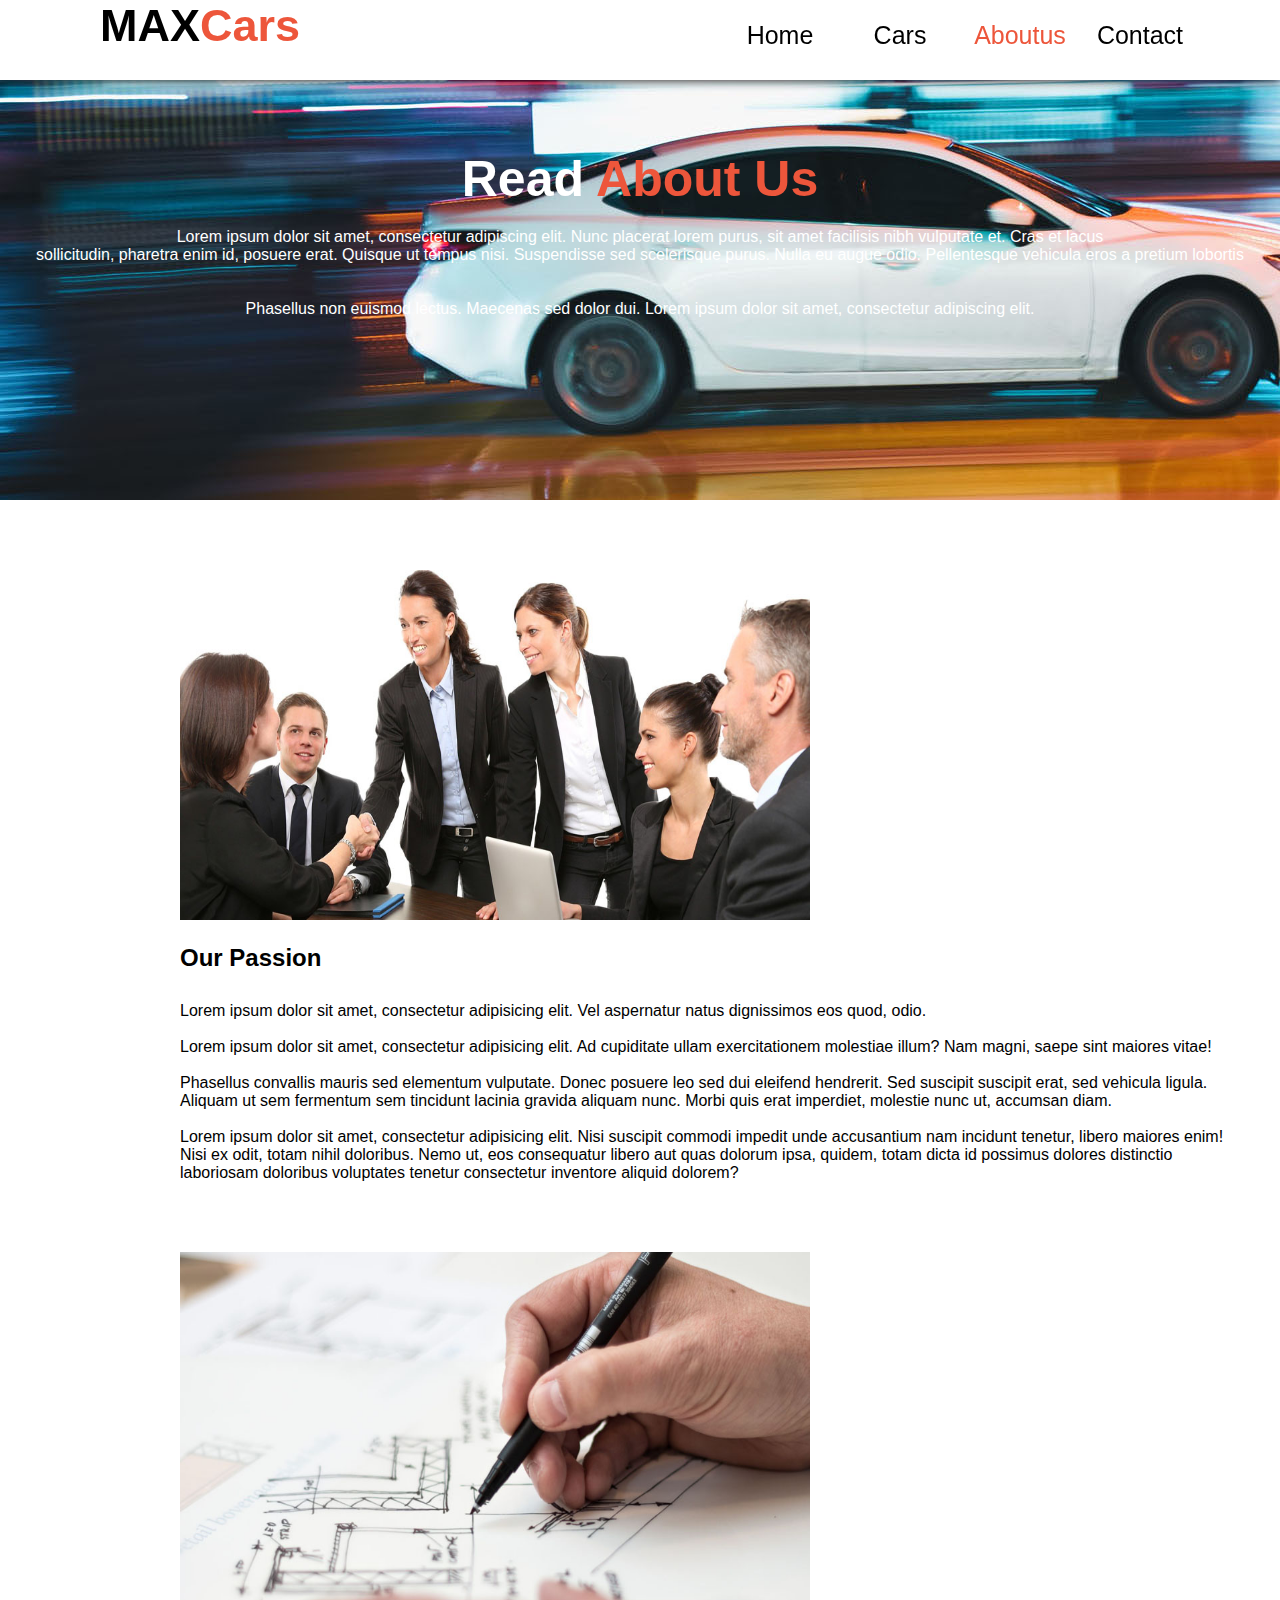
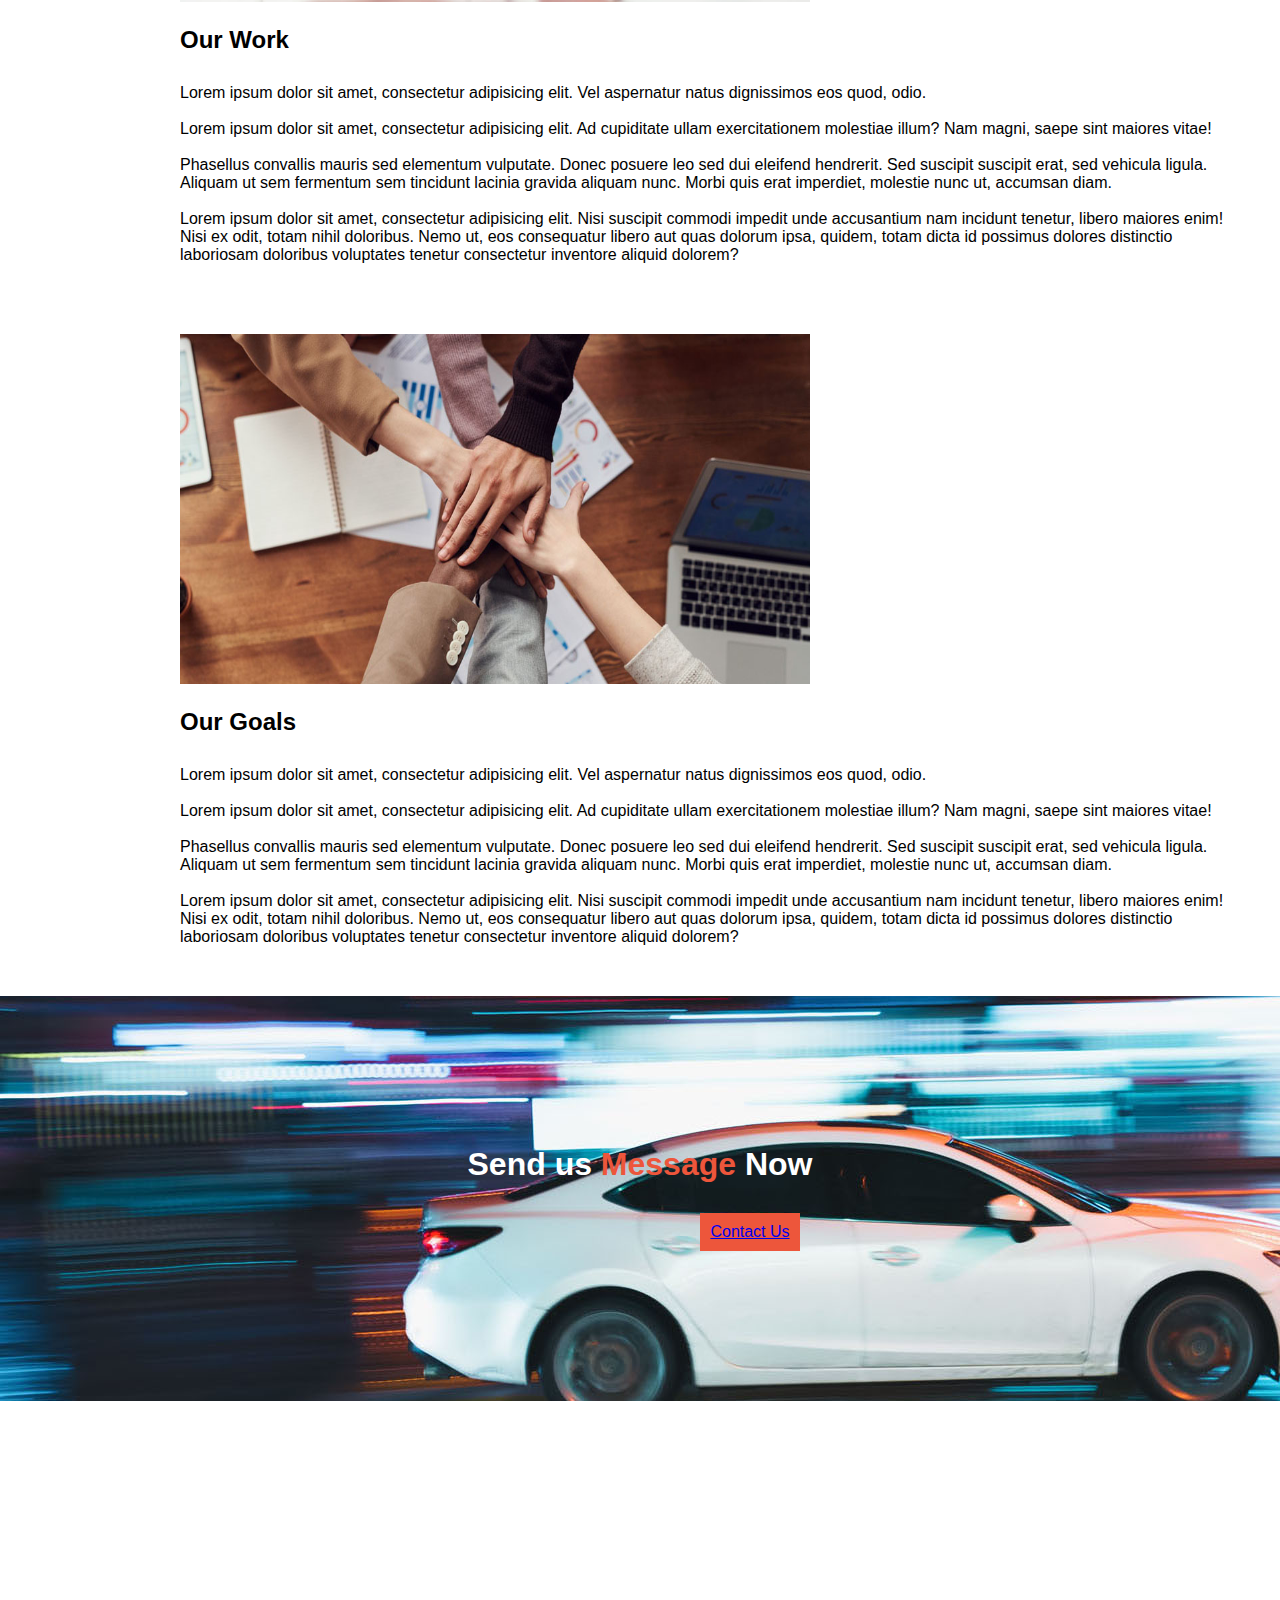
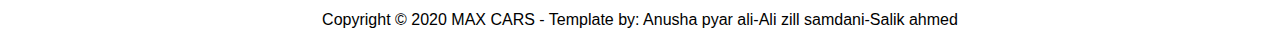
<file: about.html>
<!DOCTYPE html>
<html>
<head>
	<meta charset="utf-8">
	<meta name="viewport" content="width=device-width, initial-scale=1">
	<title>About us</title>
	<link rel="stylesheet" type="text/css" href="about.css">
</head>
<body>
<header id="navfixed">
	
		<!--Logo starts-->
			<div id="maxcars">
				<a href="home.html" style="text-decoration: none;"><span style="color: black; font-size: 45px; font-weight: 700;">MAX</span><span style="color: #ed563b; font-weight: 900; font-size: 45px;">Cars</span></a>
			</div>
		<!--menu starts-->	
			
				<ul>
					<li class="li"><a href="index.html">Home</a></li>
					<li class="li"><a href="cars.html">Cars</a></li>
					<li class="li"><a href="about.html" style="color: #ed563b">Aboutus</a></li>
					<li class="li"><a href="contact.html">Contact</a></li>
				</ul>
			
</header>
<div id="display">
	<h1 style="color:white;  padding-top: 150px; font-size:50px;">Read<span style="color:#ed563b;"> About Us</span></h1>
	<p style="color:white;padding: 20px;">Lorem ipsum dolor sit amet, consectetur adipiscing elit. Nunc placerat lorem purus, sit amet facilisis nibh vulputate et. Cras et lacus<br>sollicitudin, pharetra enim id, posuere erat. Quisque ut tempus nisi. Suspendisse sed scelerisque purus. Nulla eu augue odio. Pellentesque vehicula eros a pretium lobortis<br><br><br>Phasellus non euismod lectus. Maecenas sed dolor dui. Lorem ipsum dolor sit amet, consectetur adipiscing elit.</p>
</div>
<div id="content">
	<img src="pic9.jpg" width="630px" height="350px" style="padding-left: 180px; padding-top: 70px;">
	<h2 style="padding-left: 180px;padding-top: 20px;">Our Passion</h2>
	<p style="padding-left:180px; padding-top: 30px; padding-right: 40px;">Lorem ipsum dolor sit amet, consectetur adipisicing elit. Vel aspernatur natus dignissimos eos quod, odio.<br><br>

Lorem ipsum dolor sit amet, consectetur adipisicing elit. Ad cupiditate ullam exercitationem molestiae illum? Nam magni, saepe sint maiores vitae!
<br><br>
Phasellus convallis mauris sed elementum vulputate. Donec posuere leo sed dui eleifend hendrerit. Sed suscipit suscipit erat, sed vehicula ligula. Aliquam ut sem fermentum sem tincidunt lacinia gravida aliquam nunc. Morbi quis erat imperdiet, molestie nunc ut, accumsan diam.
<br><br>
Lorem ipsum dolor sit amet, consectetur adipisicing elit. Nisi suscipit commodi impedit unde accusantium nam incidunt tenetur, libero maiores enim! Nisi ex odit, totam nihil doloribus. Nemo ut, eos consequatur libero aut quas dolorum ipsa, quidem, totam dicta id possimus dolores distinctio laboriosam doloribus voluptates tenetur consectetur inventore aliquid dolorem?</p>
<img src="pic7.jpg" width="630px" height="350px" style="padding-left: 180px; padding-top: 70px;">
	<h2 style="padding-left: 180px;padding-top: 20px;">Our Work</h2>
	<p style="padding-left:180px; padding-top: 30px; padding-right: 40px;">Lorem ipsum dolor sit amet, consectetur adipisicing elit. Vel aspernatur natus dignissimos eos quod, odio.<br><br>

Lorem ipsum dolor sit amet, consectetur adipisicing elit. Ad cupiditate ullam exercitationem molestiae illum? Nam magni, saepe sint maiores vitae!
<br><br>
Phasellus convallis mauris sed elementum vulputate. Donec posuere leo sed dui eleifend hendrerit. Sed suscipit suscipit erat, sed vehicula ligula. Aliquam ut sem fermentum sem tincidunt lacinia gravida aliquam nunc. Morbi quis erat imperdiet, molestie nunc ut, accumsan diam.
<br><br>
Lorem ipsum dolor sit amet, consectetur adipisicing elit. Nisi suscipit commodi impedit unde accusantium nam incidunt tenetur, libero maiores enim! Nisi ex odit, totam nihil doloribus. Nemo ut, eos consequatur libero aut quas dolorum ipsa, quidem, totam dicta id possimus dolores distinctio laboriosam doloribus voluptates tenetur consectetur inventore aliquid dolorem?</p>
<img src="pic8.jpg" width="630px" height="350px" style="padding-left: 180px; padding-top: 70px;">
	<h2 style="padding-left: 180px;padding-top: 20px;">Our Goals</h2>
	<p style="padding-left:180px; padding-top: 30px; padding-right: 40px;">Lorem ipsum dolor sit amet, consectetur adipisicing elit. Vel aspernatur natus dignissimos eos quod, odio.<br><br>

Lorem ipsum dolor sit amet, consectetur adipisicing elit. Ad cupiditate ullam exercitationem molestiae illum? Nam magni, saepe sint maiores vitae!
<br><br>
Phasellus convallis mauris sed elementum vulputate. Donec posuere leo sed dui eleifend hendrerit. Sed suscipit suscipit erat, sed vehicula ligula. Aliquam ut sem fermentum sem tincidunt lacinia gravida aliquam nunc. Morbi quis erat imperdiet, molestie nunc ut, accumsan diam.
<br><br>
Lorem ipsum dolor sit amet, consectetur adipisicing elit. Nisi suscipit commodi impedit unde accusantium nam incidunt tenetur, libero maiores enim! Nisi ex odit, totam nihil doloribus. Nemo ut, eos consequatur libero aut quas dolorum ipsa, quidem, totam dicta id possimus dolores distinctio laboriosam doloribus voluptates tenetur consectetur inventore aliquid dolorem?</p>
<div id="send">
	<h1 style="color:white;text-align: center; padding-top:150px">Send us <span  style="color: #ed563b">Message</span> Now</h1>
	<div  style="background-color: #ed563b; padding:10px; width: 80px; margin-left:700px;margin-top: 30px;"><a href="contact.html">Contact Us</a></div>
</div>
<div id="foot"> <p style="margin-top:60px">Copyright © 2020 MAX CARS - Template by: Anusha pyar ali-Ali zill  samdani-Salik ahmed </p></div>
</div>
</body>
</html>
</file>
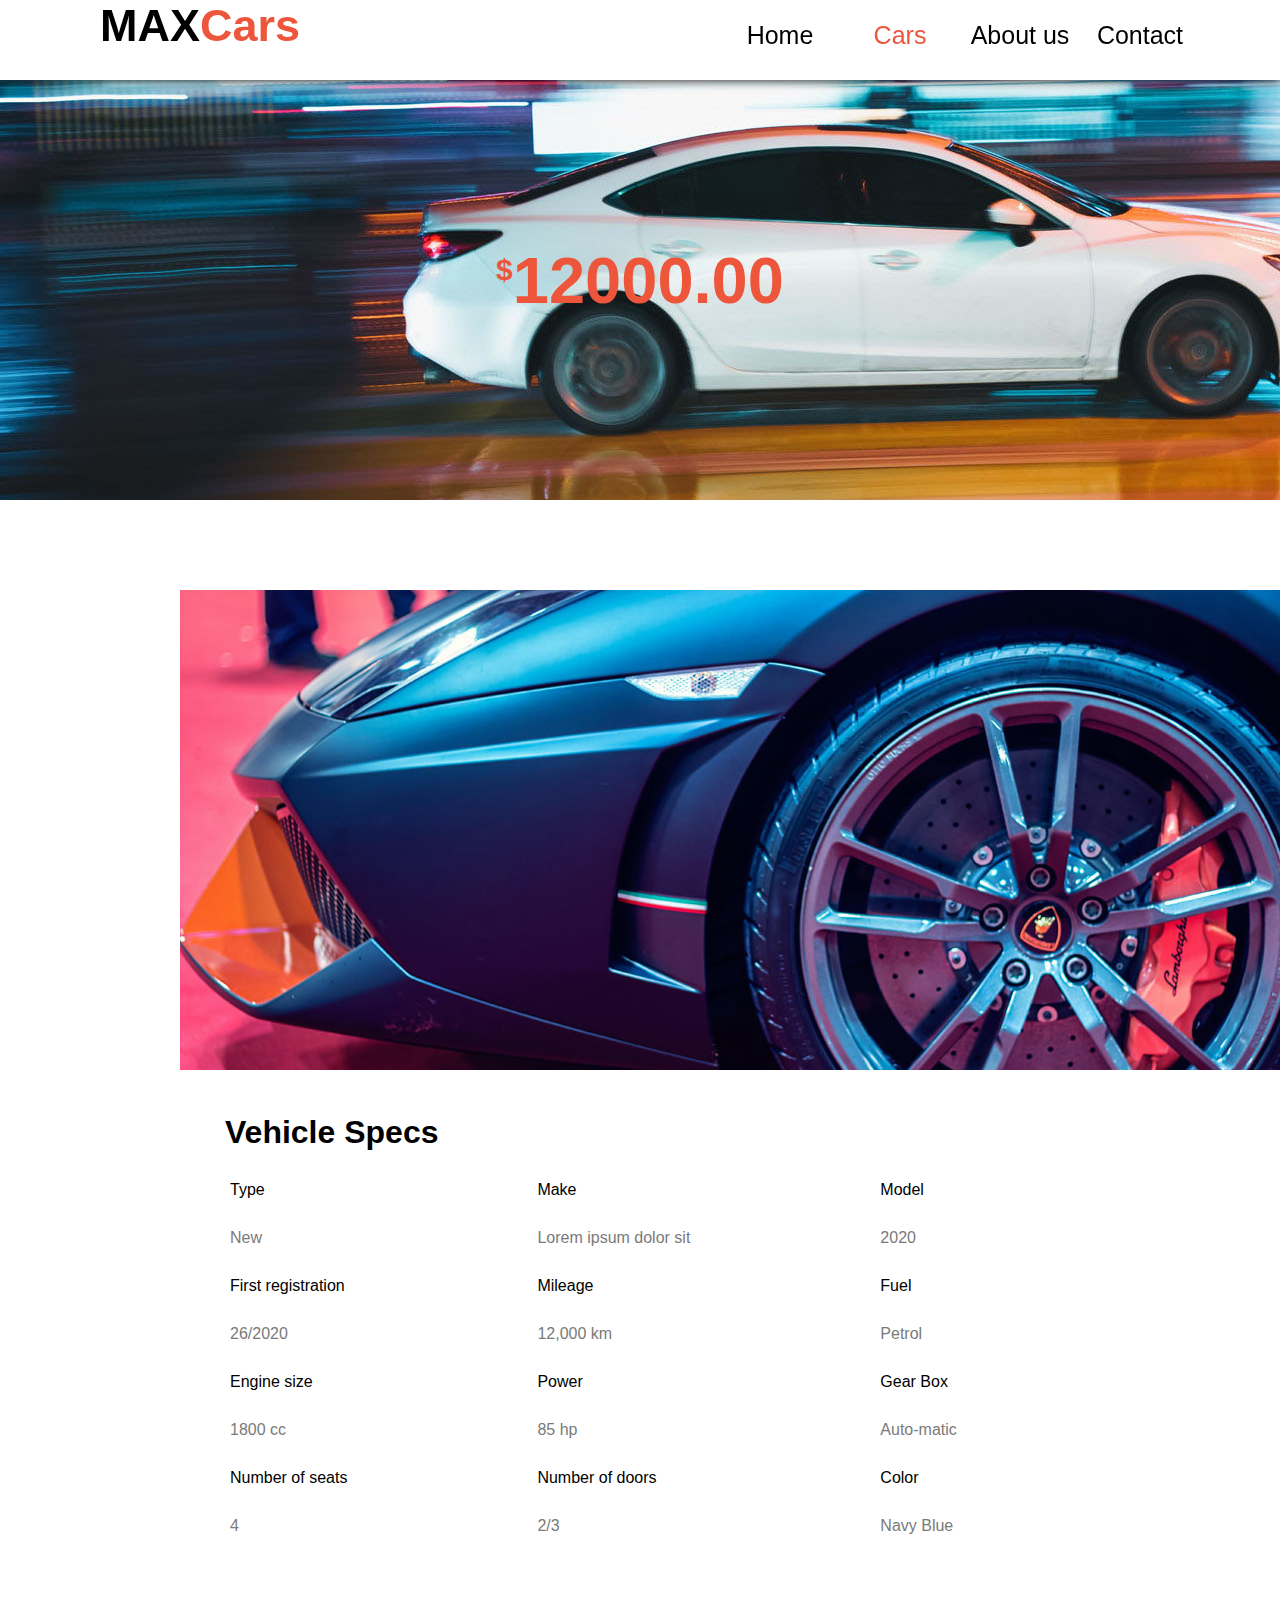
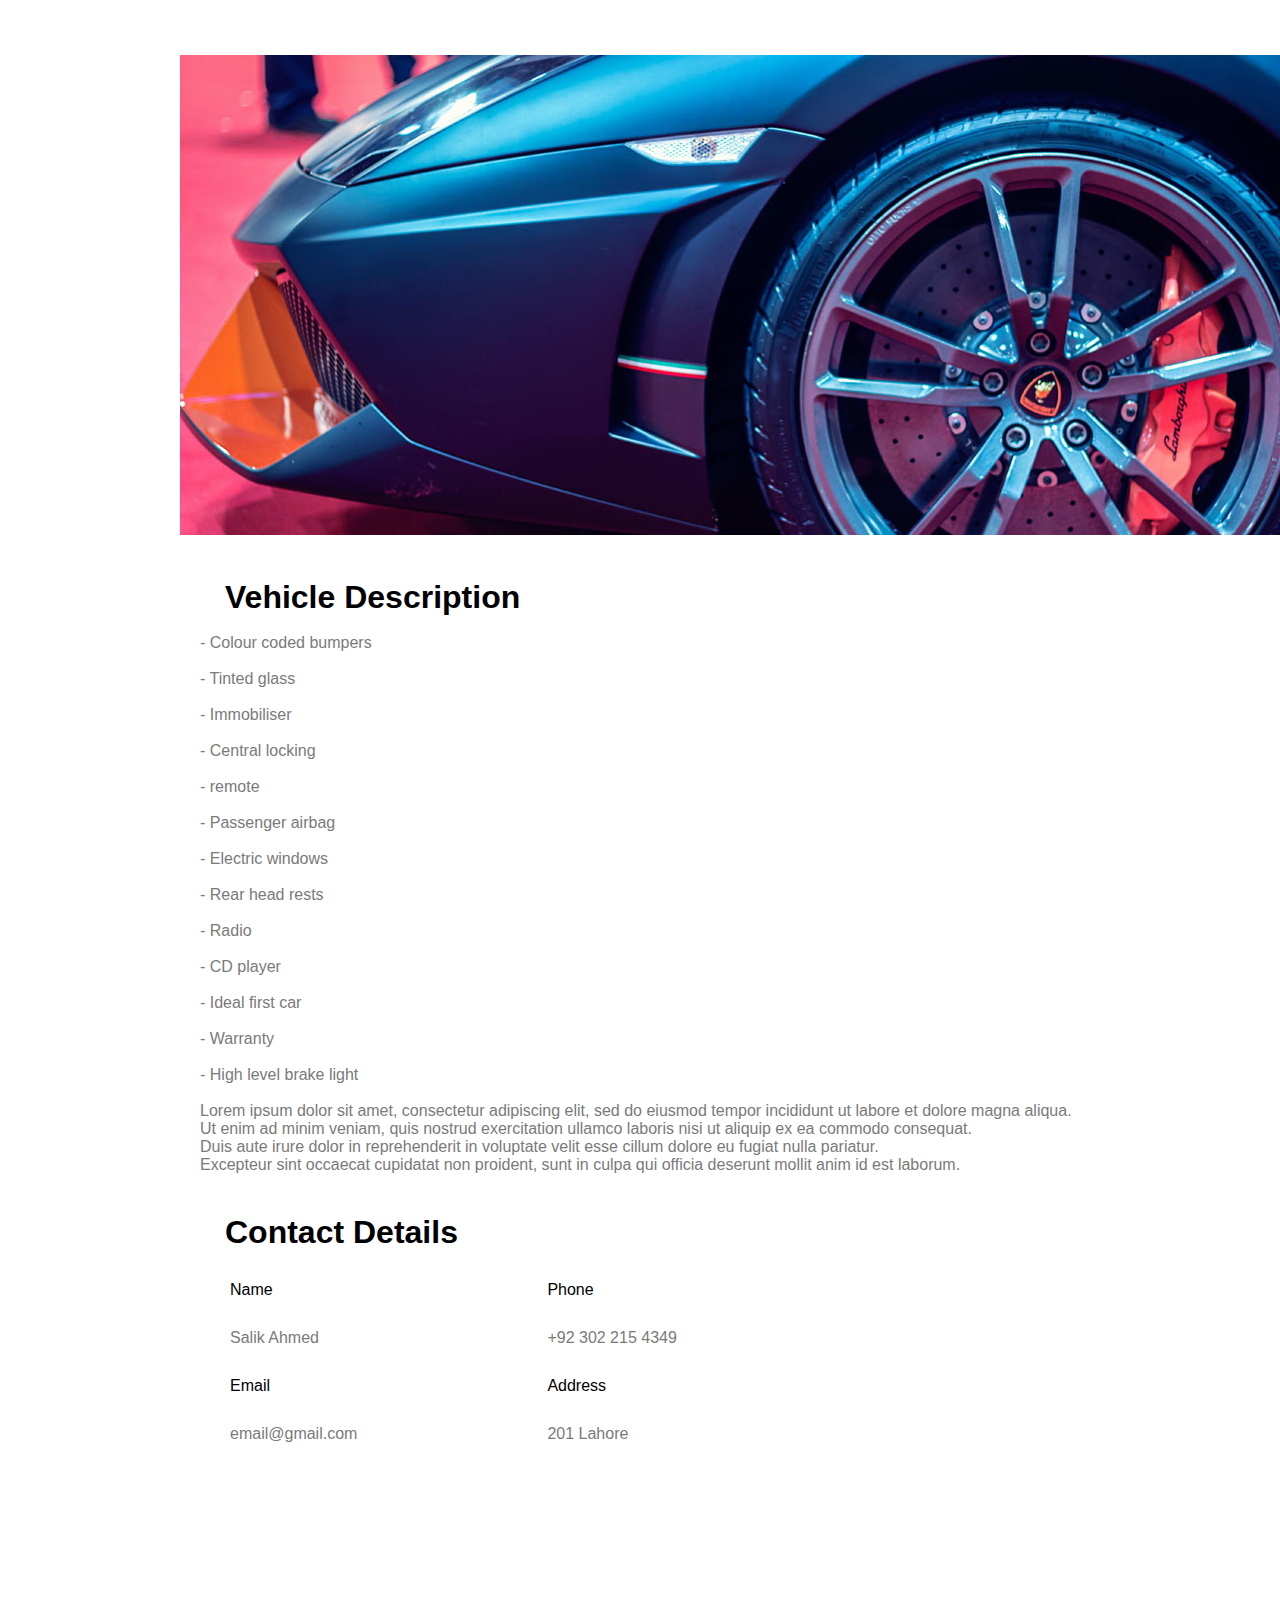
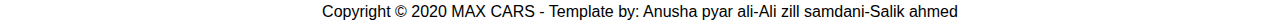
<file: car1.html>
<!DOCTYPE html>
<html>
<head>
	<meta charset="utf-8">
	<meta name="viewport" content="width=device-width, initial-scale=1">
	<title>Car Details</title>
	<link rel="stylesheet" type="text/css" href="car1.css">
</head>
<body>
<div id="head">
<header id="navfixed">
	
		<!--Logo starts-->
			<div id="maxcars">
				<a href="home.html" style="text-decoration: none;"><span style="color: black; font-size: 45px; font-weight: 700;">MAX</span><span style="color: #ed563b; font-weight: 900; font-size: 45px;">Cars</span></a>
			</div>
		<!--menu starts-->	
			
				<ul>
					<li class="li"><a href="index.html" >Home</a></li>
					<li class="li"><a href="cars.html" style="color: #ed563b">Cars</a></li>
					<li class="li"><a href="about.html">About us</a></li>
					<li class="li"><a href="contact.html">Contact</a></li>
				</ul>
</header>
<div id="main-disp">
   <h1 style="color: #ed563b; padding-top:230px;font-size: 65px;"><sup><span style="font-size:30px;">$</span></sup>12000.00</h1>
</div>
<div id="main-img">
	<img src="car.jpg" style="padding-top:90px; padding-left:180px;">
</div>
<div id="detail">
	<h1 style="padding-left:225px; padding-top:40px;">Vehicle Specs</h1>
	<div>
      <table id="table" cellpadding="10px" cellspacing="30px">
      	<tr>
      		<td>Type</td>
      		<td>Make</td>
      		<td>Model</td>
      	</tr>
      	<tr>
      		<td style="color: #7a7a7a;">New</td>
      		<td style="color: #7a7a7a;">Lorem ipsum dolor sit</td>
      		<td style="color: #7a7a7a;">2020</td>
      	</tr>
      		<tr>
      		<td>First registration</td>
      		<td>Mileage</td>
      		<td>Fuel</td>
      	</tr>
      	<tr>
      		<td style="color: #7a7a7a;">26/2020</td>
      		<td style="color: #7a7a7a;">12,000 km</td>
      		<td style="color: #7a7a7a;">Petrol</td>
      	</tr>
      		<tr>
      		<td>Engine size</td>
      		<td>Power</td>
      		<td>Gear Box</td>
      	</tr>
      	<tr>
      		<td style="color: #7a7a7a;">1800 cc</td>
      		<td style="color: #7a7a7a;">85 hp</td>
      		<td style="color: #7a7a7a;">Auto-matic</td>
      	</tr>
      	<tr>
      		<td>Number of seats</td>
      		<td>Number of doors</td>
      		<td>Color</td>
      	</tr>
      	<tr>
      		<td style="color: #7a7a7a;">4</td>
      		<td style="color: #7a7a7a;">2/3</td>
      		<td style="color: #7a7a7a;">Navy Blue</td>
      	</tr>
        </table>
	</div>
</div>
<div id="main-img">
	<img src="car.jpg" style="padding-top:90px; padding-left:180px;">
</div>
<div>
	<h1 style="padding-left:225px; padding-top:40px;">Vehicle Description</h1><br>
	<p style="padding-left:200px;color: #7a7a7a;;">
		- Colour coded bumpers<br><br>
- Tinted glass<br><br>
- Immobiliser<br><br>
- Central locking<br><br> 
- remote<br><br>
- Passenger airbag<br><br>
- Electric windows<br><br>
- Rear head rests<br><br>
- Radio<br><br>
- CD player<br><br>
- Ideal first car<br><br>
- Warranty<br><br>
- High level brake light<br><br>
Lorem ipsum dolor sit amet, consectetur adipiscing elit, sed do eiusmod tempor incididunt ut labore et dolore magna aliqua.<br> Ut enim ad minim veniam, quis nostrud exercitation ullamco laboris nisi ut aliquip ex ea commodo consequat.<br> Duis aute irure dolor in reprehenderit in voluptate velit esse cillum dolore eu fugiat nulla pariatur.<br> Excepteur sint occaecat cupidatat non proident, sunt in culpa qui officia deserunt mollit anim id est laborum.
	</p>
</div>
<div id="detail">
	<h1 style="padding-left:225px; padding-top:40px;">Contact Details</h1>
	<div>
      <table id="table" cellpadding="10px" cellspacing="30px">
      	<tr>
      		<td>Name</td>
      		<td>Phone</td>
      		
      	</tr>
      	<tr>
      		<td style="color: #7a7a7a;">Salik Ahmed</td>
      		<td style="color: #7a7a7a;">+92 302 215 4349</td>
      		
      	</tr>
      		<tr>
      		<td>Email</td>
      		<td>Address</td>
      		
      	</tr>
      	<tr>
      		<td style="color: #7a7a7a;">email@gmail.com</td>
      		<td style="color: #7a7a7a;">201 Lahore</td>
      		
      	</tr>
      </table>
  </div>
  <div id="foot"> <p style="margin-top:60px">Copyright © 2020 MAX CARS - Template by: Anusha pyar ali-Ali zill  samdani-Salik ahmed </p></div>
</body>
</html>
</file>
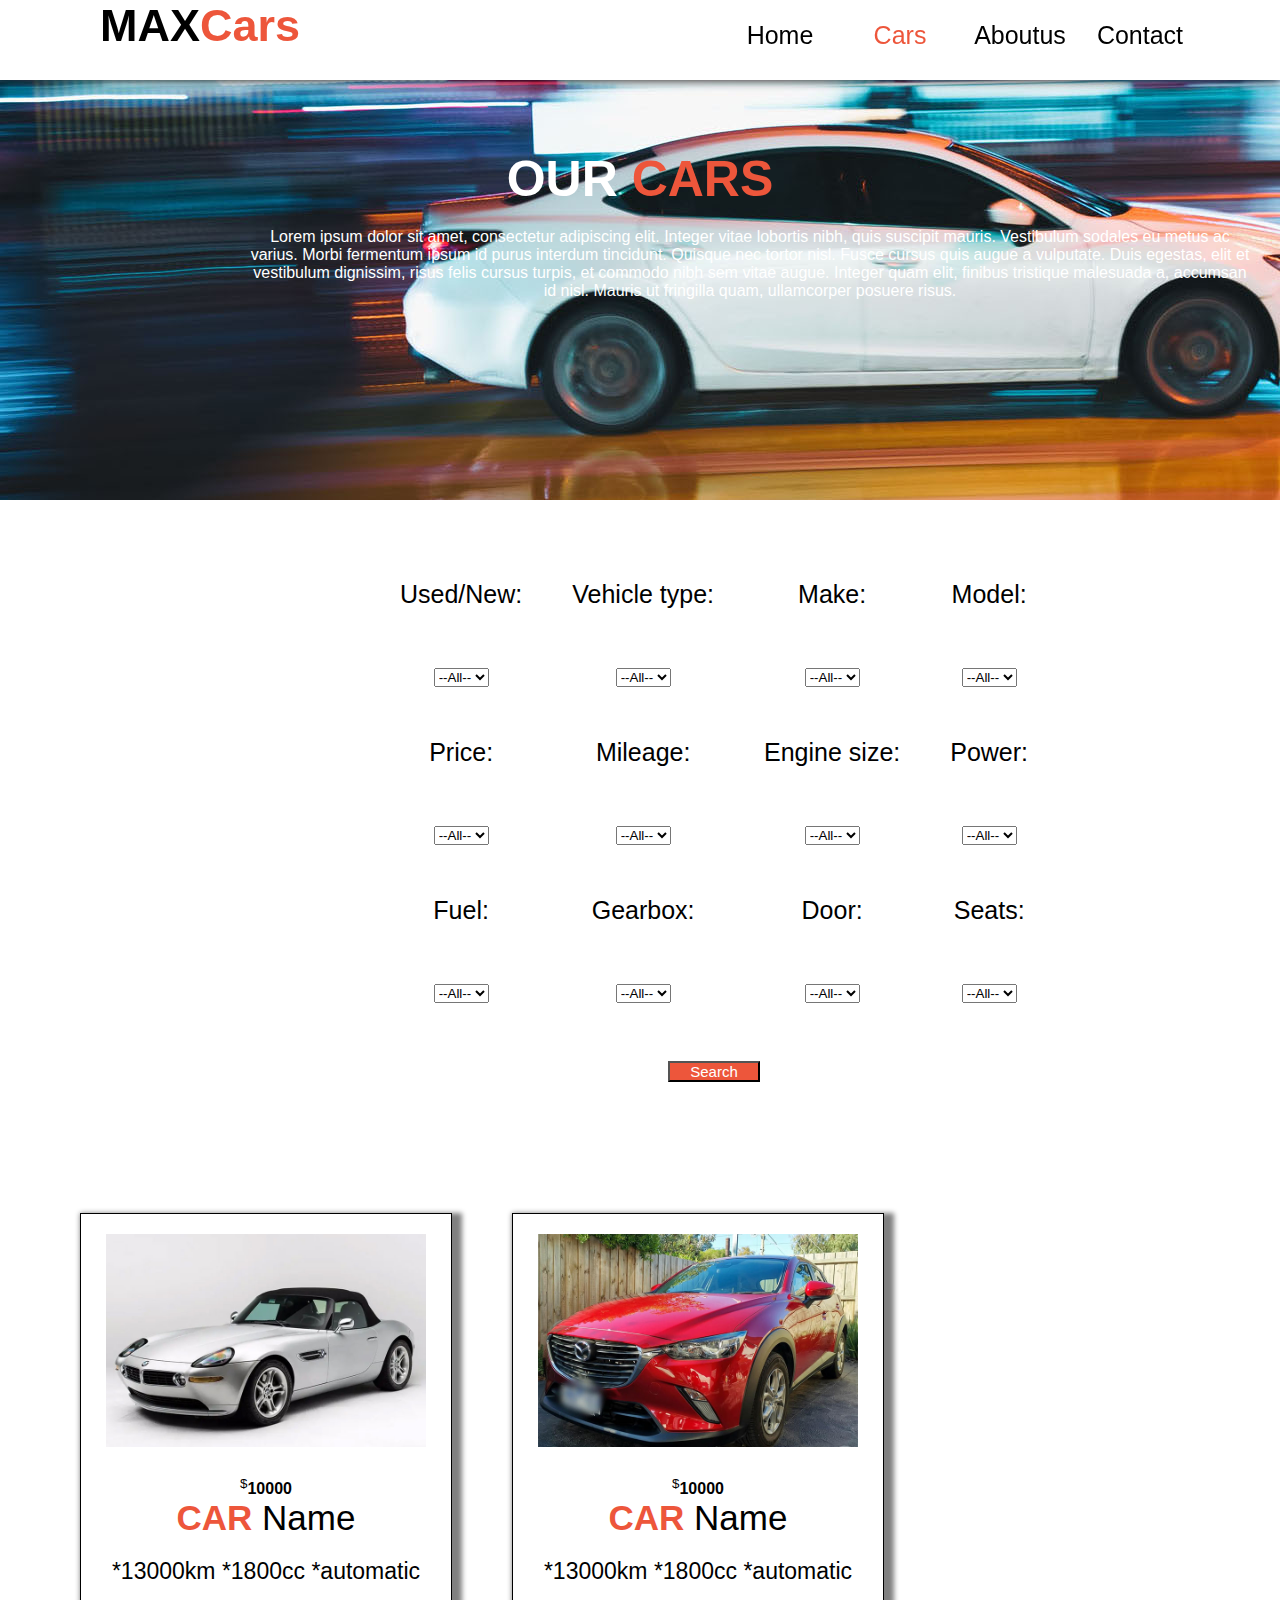
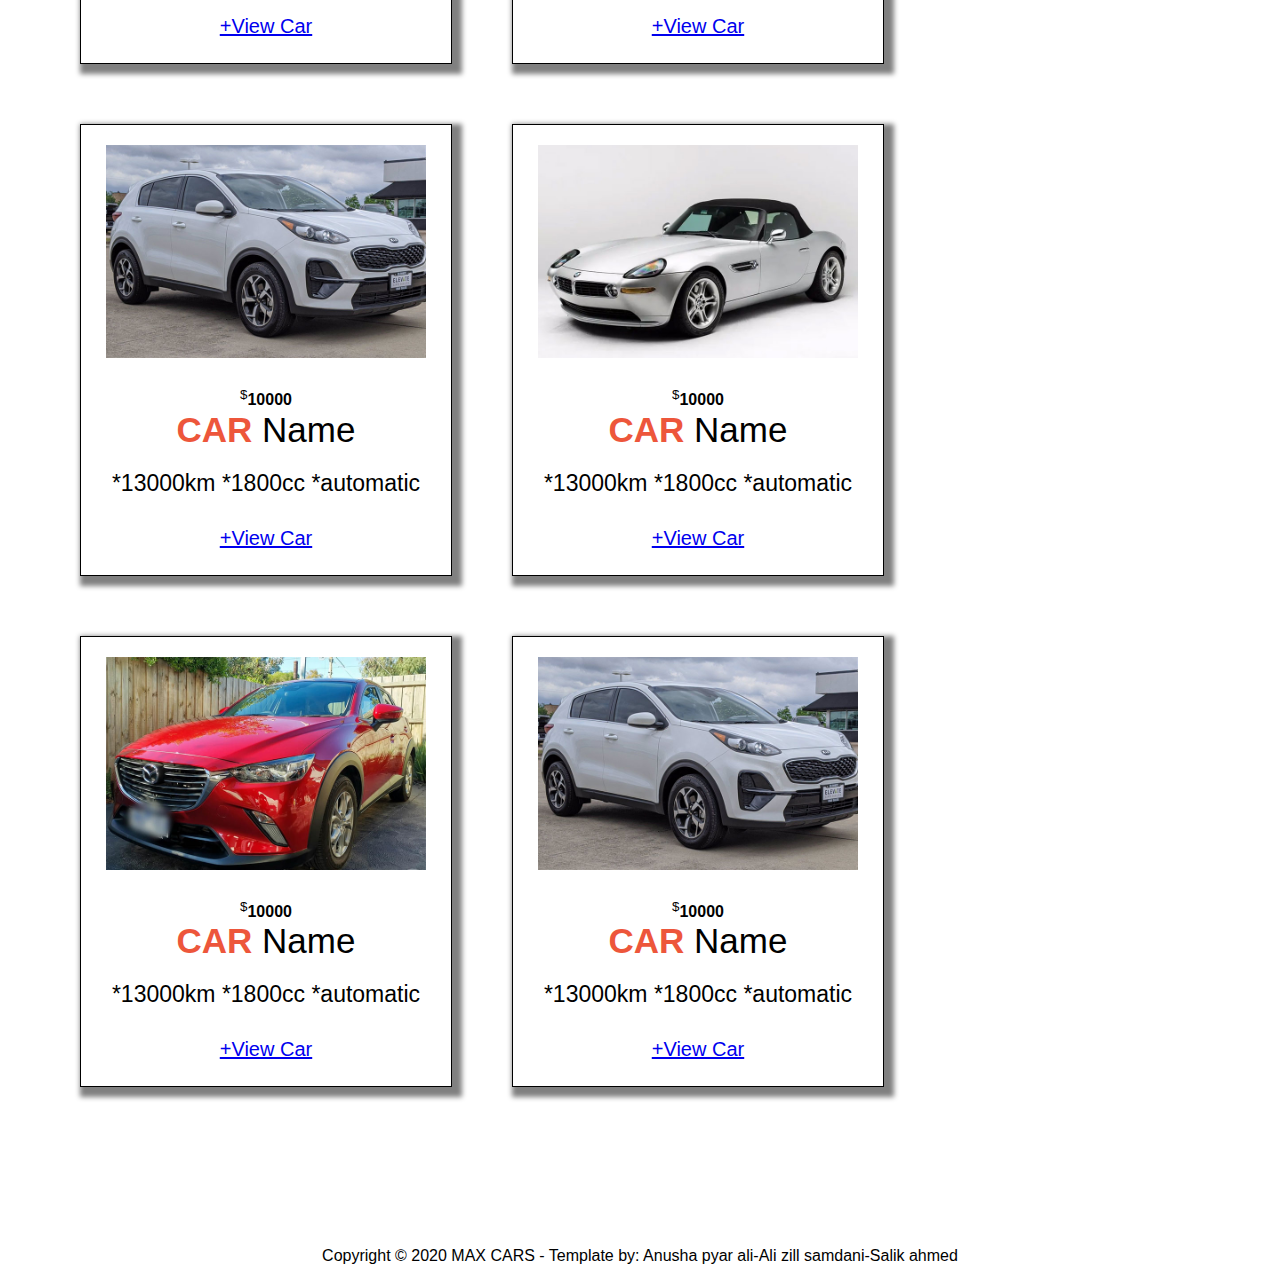
<file: cars.html>
<!DOCTYPE html>
<html>
<head>
	<meta charset="utf-8">
	<meta name="viewport" content="width=device-width, initial-scale=1">
	<title>Veiw Cars</title>
	<link rel="stylesheet" type="text/css" href="cars.css">
</head>
<body>
	<div id="head">
<header id="navfixed">	
	
		<!--Logo starts-->
			<div id="maxcars">
				<a href="home.html" style="text-decoration: none;"><span style="color: black; font-size: 45px; font-weight: 700;">MAX</span><span style="color: #ed563b; font-weight: 900; font-size: 45px;">Cars</span></a>
			</div>
		<!--menu starts-->	
			
				<ul>
					<li class="li"><a href="index.html" >Home</a></li>
					<li class="li"><a href="cars.html" style="color: #ed563b">Cars</a></li>
					<li class="li"><a href="about.html">Aboutus</a></li>
					<li class="li"><a href="contact.html">Contact</a></li>
				</ul>
			
</header>
<div id="main-disp">
	<h1 style="padding-top: 150px; font-size:50px; color: white;">OUR <span style="color:#ed563b">CARS</span></h1>
	<div id="para"><p style="text-align: center;">Lorem ipsum dolor sit amet, consectetur adipiscing elit. Integer vitae lobortis nibh, quis suscipit mauris. Vestibulum sodales eu metus ac varius. Morbi fermentum ipsum id purus interdum tincidunt. Quisque nec tortor nisl. Fusce cursus quis augue a vulputate. Duis egestas, elit et vestibulum dignissim, risus felis cursus turpis, et commodo nibh sem vitae augue. Integer quam elit, finibus tristique malesuada a, accumsan id nisl. Mauris ut fringilla quam, ullamcorper posuere risus.</p>
	</div>
	<div id="table">
		<table id="form" cellspacing="50px">
 
				<!-- one row -->
			<tr>
				<td>Used/New:</td>
				<td>Vehicle type:</td>
				<td>Make:</td>
				<td>Model:</td>
			</tr>
			<tr>
				<td><select>
					<option>--All--</option>
					<option>New</option>
					<option>Used</option>
				</select></td>
				<td><select>
					<option>      --All--      </option>
					<option>      --All--      </option>
					<option>      --All--      </option>
				</select></td>
				<td><select>
					<option>--All--</option>
					<option>--All--</option>
					<option>--All--</option>
				</select></td>
				<td><select>
					<option>--All--</option>
					<option>--All--</option>
					<option>--All--</option>
				</select></td>
			</tr>
			<!-- one row ends -->
			<!-- one row -->
			<tr>
				<td>Price:</td>
				<td>Mileage:</td>
				<td>Engine size:</td>
				<td>Power:</td>
			</tr>
			<tr>
				<td><select>
					<option>--All--</option>
					<option>New</option>
					<option>Used</option>
				</select></td>
				<td><select>
					<option>      --All--      </option>
					<option>      --All--      </option>
					<option>      --All--      </option>
				</select></td>
				<td><select>
					<option>--All--</option>
					<option>--All--</option>
					<option>--All--</option>
				</select></td>
				<td><select>
					<option>--All--</option>
					<option>--All--</option>
					<option>--All--</option>
				</select></td>
			</tr>
			<!-- one row ends -->
			<!-- one row -->
			<tr>
				<td>Fuel:</td>
				<td>Gearbox:</td>
				<td>Door:</td>
				<td>Seats:</td>
			</tr>
			<tr>
				<td><select>
					<option>--All--</option>
					<option>New</option>
					<option>Used</option>
				</select></td>
				<td><select>
					<option>      --All--      </option>
					<option>      --All--      </option>
					<option>      --All--      </option>
				</select></td>
				<td><select>
					<option>--All--</option>
					<option>--All--</option>
					<option>--All--</option>
				</select></td>
				<td><select>
					<option>--All--</option>
					<option>--All--</option>
					<option>--All--</option>
				</select></td>
			</tr>
			<!-- one row ends -->
			<tr><td colspan="4"><button style="background-color:#ed563b ; font-size:15px; color:white; padding-right: 20px; padding-left: 20px;">Search</button></td></tr>
		</table>
    </div>
    <div>
    	<div id="main_ad">	
				<div id="AD">
					<div id="img">
						<img src="pic1.jpg" height="213" width="320">
					</div>
					<div id="name">	
						<p style="size: 5px;"><sup>$</sup><b>10000</b></p>
						<p style="font-size: 35px;"><span style="color: #ed563b; text-shadow: 3px;"><b>CAR</b></span> Name</p>
                                         </div>
                                         <div id="detail">
                    	                  *13000km           *1800cc            *automatic
					</div>
					<div id="view" style="padding: 15px; font-size:20px"><a href="car1.html">+View Car</a></div>
					
				</div>
                                <div id="AD">
					<div id="img">
						<img src="pic2.jpg" height="213" width="320">
					</div>
					<div id="name">	
						<p style="size: 5px;"><sup>$</sup><b>10000</b></p>
						<p style="font-size: 35px;"><span style="color: #ed563b; text-shadow: 3px;"><b>CAR</b></span> Name</p>
                                         </div>
                                         <div id="detail">
                    	                  *13000km           *1800cc            *automatic
					</div>
					<div id="view" style="padding: 15px; font-size:20px"><a href="car1.html">+View Car</a></div>
					
				</div>			
                                
                                <div id="AD">
					<div id="img">
						<img src="pic3.jpg" height="213" width="320">
					</div>
					<div id="name">	
						<p style="size: 5px;"><sup>$</sup><b>10000</b></p>
						<p style="font-size: 35px;"><span style="color: #ed563b; text-shadow: 3px;"><b>CAR</b></span> Name</p>
                                         </div>
                                         <div id="detail">
                    	                  *13000km           *1800cc            *automatic
					</div>
					<div id="view" style="padding: 15px; font-size:20px"><a href="car1.html">+View Car</a></div>
					
				
					
				</div>		
			</div>
			<div id="main_ad">
				<div id="AD">
					<div id="img">
						<img src="pic1.jpg" height="213" width="320">
					</div>
					<div id="name">	
						<p style="size: 5px;"><sup>$</sup><b>10000</b></p>
						<p style="font-size: 35px;"><span style="color: #ed563b; text-shadow: 3px;"><b>CAR</b></span> Name</p>
                                         </div>
                                         <div id="detail">
                    	                  *13000km           *1800cc            *automatic
					</div>
					<div id="view" style="padding: 15px; font-size:20px"><a href="car1.html">+View Car</a></div>
					
				</div>
                                <div id="AD">
					<div id="img">
						<img src="pic2.jpg" height="213" width="320">
					</div>
					<div id="name">	
						<p style="size: 5px;"><sup>$</sup><b>10000</b></p>
						<p style="font-size: 35px;"><span style="color: #ed563b; text-shadow: 3px;"><b>CAR</b></span> Name</p>
                                         </div>
                                         <div id="detail">
                    	                  *13000km           *1800cc            *automatic
					</div>
					<div id="view" style="padding: 15px; font-size:20px"><a href="car1.html">+View Car</a></div>
					
				</div>			
                                
                                <div id="AD">
					<div id="img">
						<img src="pic3.jpg" height="213" width="320">
					</div>
					<div id="name">	
						<p style="size: 5px;"><sup>$</sup><b>10000</b></p>
						<p style="font-size: 35px;"><span style="color: #ed563b; text-shadow: 3px;"><b>CAR</b></span> Name</p>
                                         </div>
                                         <div id="detail">
                    	                  *13000km           *1800cc            *automatic
					</div>
					<div id="view" style="padding: 15px; font-size:20px"><a href="car1.html">+View Car</a></div>
			</div>
			
    </div>
    <div id="foot"> <p style="margin-top:60px">Copyright © 2020 MAX CARS - Template by: Anusha pyar ali-Ali zill  samdani-Salik ahmed </p></div>
</body>
</html>
</file>
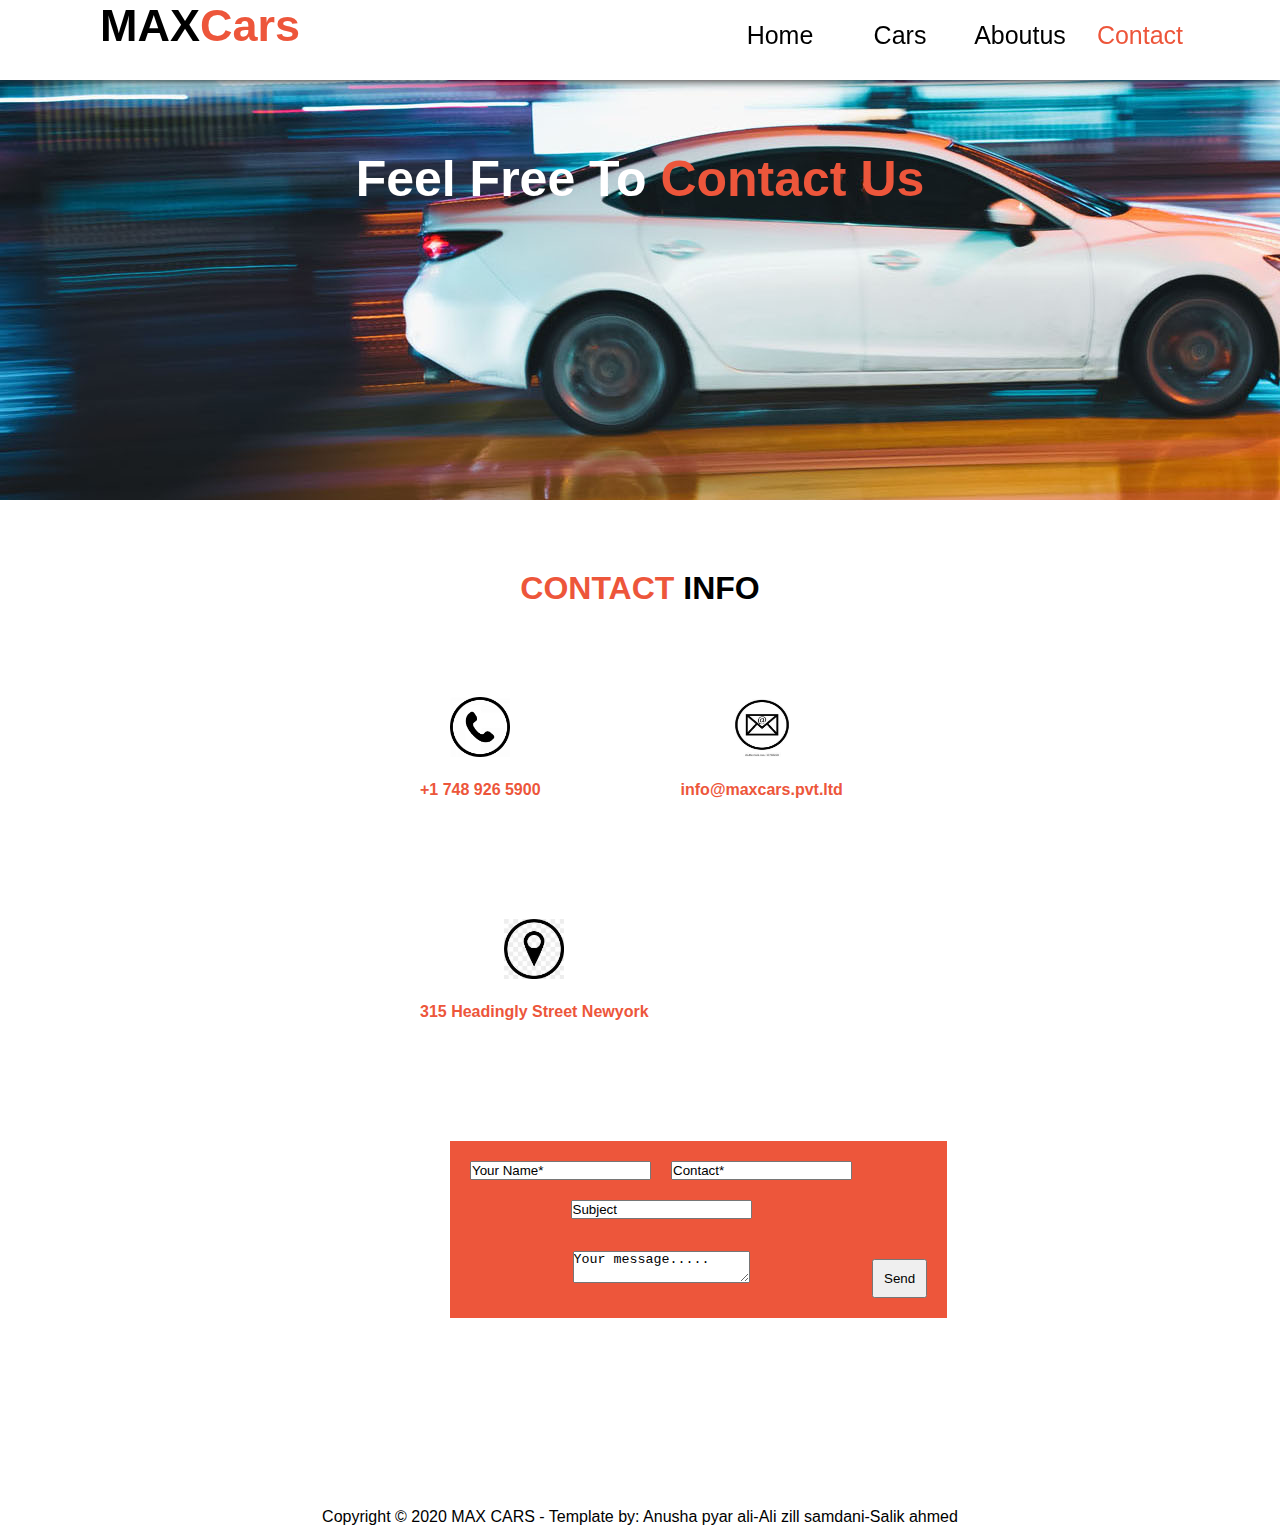
<file: contact.html>
<!DOCTYPE html>
<html>
<head>
	<meta charset="utf-8">
	<meta name="viewport" content="width=device-width, initial-scale=1">
	<title>Contact Us</title>
	<link rel="stylesheet" type="text/css" href="contact.css">
</head>
<body>
	<div id="head">
<header id="navfixed">
	
		<!--Logo starts-->
			<div id="maxcars">
				<a href="home.html" style="text-decoration: none;"><span style="color: black; font-size: 45px; font-weight: 700;">MAX</span><span style="color: #ed563b; font-weight: 900; font-size: 45px;">Cars</span></a>
			</div>
		<!--menu starts-->	
			
				<ul>
					<li class="li"><a href="index.html" >Home</a></li>
					<li class="li"><a href="cars.html">Cars</a></li>
					<li class="li"><a href="about.html">Aboutus</a></li>
					<li class="li"><a href="contact.html" style="color: #ed563b">Contact</a></li>
				</ul>
			
</header>
<div id="con_display">
	<h1 style="color:white;  padding-top: 150px; font-size:50px;">Feel Free To <span style="color:#ed563b;">Contact Us</span></h1>
</div>
<div id="contacts">
	<h1 style="color:#ed563b;text-align: center; padding-top:70px;">CONTACT<span style="color:black;"> INFO</span></h1>
	<div id="carry">
	<div class="info"><img src="icon.png" height="60px" width="60px"><h4 style="padding: 20px; color:#ed563b">+1 748 926 5900</h4></div>
	<div class="info"><img src="icon.jpg" height="60px" width="60px"><h4 style="padding: 20px; color:#ed563b">info@maxcars.pvt.ltd</h4></div>
	<div class="info"><img src="icon1.jpg" height="60px" width="60px"><h4 style="padding: 20px; color:#ed563b">315 Headingly Street Newyork</h4></div>
    </div>
</div>
<div id="form">
	<table cellspacing="20px" cellpadding="10px" style="background-color: #ed563b ;">
	 <tr>
	 	<th><input type="text" name="" value="Your Name*"></th> 
	 		<th><input type="text" name="" value="Contact*"></th>
	 </tr>
	 <tr><th colspan="2"><input type="text" name="" value="Subject"></th></tr>
	 <tr><th colspan="2" rowspan="2"><textarea>Your message.....</textarea></th></tr>
	 <tr><th><button style="padding:10px;">Send</button></th></tr>
	 </table>		
</div>
<div id="foot"> <p style="margin-top:60px">Copyright © 2020 MAX CARS - Template by: Anusha pyar ali-Ali zill  samdani-Salik ahmed </p></div>
	</body>
</html>
</file>
<file: about.css>
html{font-family: sans-serif;}
*{padding: 0px; margin: 0px;}
#head{height: 80px;width: 100%;}
#navfixed{
	height: 80px;
	width: 100%;
	background-color: white;
	position: fixed;
	box-shadow: 0px 0px 10px black;
}
#maxcars{
	height: 80px;
	width: auto;
	padding-left: 100px;
	float: left;
}
ul{list-style-type: none;
float: right;
padding-right: 80px;}
ul li{
	float: left;
	text-align: center;
	line-height: 70px;
	width: 120px;
	height: 50px;
}
ul li a{
	text-decoration: none;
	color: black;
	font-size: 25px;

}
#display{
	text-align: center;
	width: 100%;
	height: auto;
	background-image: url('pic6.jpg');
	height: 500px;}
#send{
	width: 100%;
	height: auto;
	margin-top: 50px;
	margin-bottom: 80px;
	background-image: url('pic6.jpg');
	text-align: center;
	padding-bottom: 150px;
}
#foot{
	float: left;
	height: auto;
	width: 100%;
	text-align: center;
	margin-top: 70px;
}
</file>
<file: car1.css>
html{font-family: sans-serif;}
*{padding: 0px; margin: 0px;}
#head{height: 80px;width: 100%;}
#navfixed{
	height: 80px;
	width: 100%;
	background-color: white;
	position: fixed;
	box-shadow: 0px 0px 10px black;
}
#maxcars{
	height: 80px;
	width: auto;
	padding-left: 100px;
	float: left;
}
ul{list-style-type: none;
float: right;
padding-right: 80px;}
ul li{
	float: left;
	text-align: center;
	line-height: 70px;
	width: 120px;
	height: 50px;
}
ul li a{
	text-decoration: none;
	color: black;
	font-size: 25px;}
#main-disp{text-align: center;
	width: 100%;
	height: auto;
	background-image: url('pic6.jpg');
	height: 500px;}
#detail{
	width: 100%;
	height: auto;
}
#table{font-size: 25 px;
padding-left: 200px;}
td{padding-right: 160px;}
#foot{
	float: left;
	height: auto;
	width: 100%;
	text-align: center;
	margin-top: 70px;
}
</file>
<file: cars.css>
html{font-family: sans-serif;}
*{padding: 0px; margin: 0px;}
#head{height: 80px;width: 100%;}
#navfixed{
	height: 80px;
	width: 100%;
	background-color: white;
	position: fixed;
	box-shadow: 0px 0px 10px black;
}
#maxcars{
	height: 80px;
	width: auto;
	padding-left: 100px;
	float: left;
}
ul{list-style-type: none;
float: right;
padding-right: 80px;}
ul li{
	float: left;
	text-align: center;
	line-height: 70px;
	width: 120px;
	height: 50px;
}
ul li a{
	text-decoration: none;
	color: black;
	font-size: 25px;}
#main-disp{text-align: center;
	width: 100%;
	height: auto;
	background-image: url('pic6.jpg');
	height: 500px;

	}
#para{
	color: white;
	width: 1000px;
	height: auto;
	margin-left: 250px;
	z-index: 1;
	padding-top: 20px;
}
#table
{margin-top: 230px;
text-align: center;
}
#form
{
	font-size: 25px;
	margin-left: 350px;
}
#main_ad{
	width: 100%;
	margin-top: 100px;
	
	align-items: center;
	justify-content: center;
	margin-left: 50px;
	margin: 50px;
}
#AD{
	border-style: solid; border-width: thin;border-color: black;
	box-shadow: 5px 5px 5px 5px grey;
    width: 350px;
    height: auto;
    float: left;
    margin: 30px;
    padding: 10px;
}
#name{
	padding: 15px;
}
#img{padding: 10px;}
#detail{padding: 15px;
font-size: 23px;
text-decoration: bold;
padding-top: 5px;}
#foot{
	float: left;
	height: auto;
	width: 100%;
	text-align: center;
	margin-top: 70px;
}
</file>
<file: contact.css>
html{font-family: sans-serif;}
*{padding: 0px; margin: 0px;}
#head{height: 80px;width: 100%;}
#navfixed{
	height: 80px;
	width: 100%;
	background-color: white;
	position: fixed;
	box-shadow: 0px 0px 10px black;
}
#maxcars{
	height: 80px;
	width: auto;
	padding-left: 100px;
	float: left;
}
ul{list-style-type: none;
float: right;
padding-right: 80px;}
ul li{
	float: left;
	text-align: center;
	line-height: 70px;
	width: 120px;
	height: 50px;
}
ul li a{
	text-decoration: none;
	color: black;
	font-size: 25px;}
#main-disp{text-align: center;
	width: 100%;
	height: auto;
	background-image: url('pic6.jpg');
	height: 500px;}
#con_display{
	text-align: center;
	width: 100%;
	height: auto;
	background-image: url('pic6.jpg');
	height: 500px;}
#contacts{
	width: 100%;
	height: auto;
	padding-bottom: 50px;
}
.info{
	text-align: center;
	padding: 50px;
	float: left;
}
#carry{padding-left: 350px;
padding-top: 40px;
}
#form{
	float: left;
	width: 100%;
	height: auto;
	text-align: center;
	padding-top: 50px;
	text-align: center;
	padding-bottom: 60px;

}
#foot{
	float: left;
	height: auto;
	width: 100%;
	text-align: center;
	margin-top: 70px;
}
table{margin-left:450px ;}
</file>
